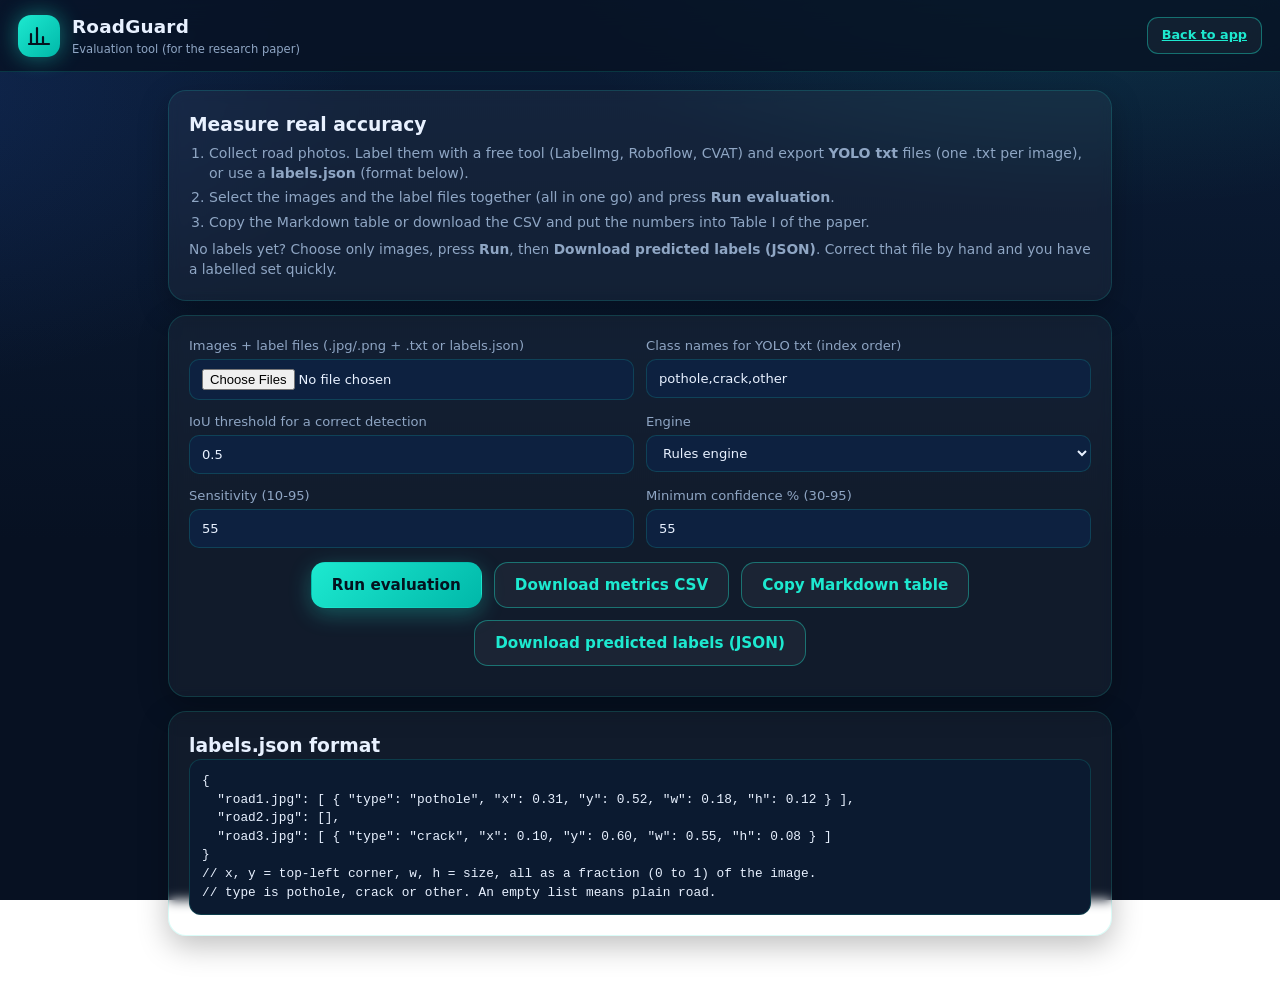
<file: evaluate.html>
<!doctype html>
<html lang="en">
<head>
<meta charset="utf-8">
<meta name="viewport" content="width=device-width, initial-scale=1">
<title>RoadGuard - Evaluation</title>
<link rel="stylesheet" href="style.css">
<style>
  table.res{width:100%;border-collapse:collapse;font-size:.88rem;margin-top:10px}
  table.res th,table.res td{border-bottom:1px solid rgba(255,255,255,.08);padding:8px 6px;text-align:right}
  table.res th:first-child,table.res td:first-child{text-align:left}
  table.res th{color:var(--muted);font-weight:600}
  .grid2{display:grid;gap:12px;grid-template-columns:1fr 1fr}
  label.f{display:block;font-size:.82rem;color:var(--muted)}
  label.f input,label.f select{width:100%;margin-top:4px;background:#0d2140;color:var(--text);border:1px solid var(--line);border-radius:10px;padding:9px 12px;font:inherit}
  pre{white-space:pre-wrap;background:#0b1a30;border:1px solid var(--line);border-radius:12px;padding:12px;font-size:.8rem;overflow:auto}
  .card{margin-bottom:14px}
  ol.how{padding-left:20px;font-size:.88rem;color:var(--muted)} ol.how li{margin:4px 0}
</style>
</head>
<body style="padding-bottom:20px">
<header class="topbar">
  <div class="brand"><div class="logo"><svg class="ic" viewBox="0 0 24 24"><path d="M4 20V10M10 20V4M16 20v-7M22 20H2" fill="none" stroke="currentColor"/></svg></div>
    <div><h1>RoadGuard</h1><p>Evaluation tool (for the research paper)</p></div></div>
  <a class="btn small ghost" href="index.html">Back to app</a>
</header>
<main>
  <div class="card">
    <h3>Measure real accuracy</h3>
    <ol class="how">
      <li>Collect road photos. Label them with a free tool (LabelImg, Roboflow, CVAT) and export <b>YOLO txt</b> files (one .txt per image), or use a <b>labels.json</b> (format below).</li>
      <li>Select the images and the label files together (all in one go) and press <b>Run evaluation</b>.</li>
      <li>Copy the Markdown table or download the CSV and put the numbers into Table I of the paper.</li>
    </ol>
    <p class="muted" style="margin-top:8px">No labels yet? Choose only images, press <b>Run</b>, then <b>Download predicted labels (JSON)</b>. Correct that file by hand and you have a labelled set quickly.</p>
  </div>

  <div class="card">
    <div class="grid2">
      <label class="f">Images + label files (.jpg/.png + .txt or labels.json)
        <input id="files" type="file" multiple accept="image/*,.txt,.json"></label>
      <label class="f">Class names for YOLO txt (index order)
        <input id="classes" value="pothole,crack,other"></label>
      <label class="f">IoU threshold for a correct detection
        <input id="iou" type="number" min="0.1" max="0.95" step="0.05" value="0.5"></label>
      <label class="f">Engine
        <select id="engine"><option value="rules">Rules engine</option><option value="model">Trained model (if loaded)</option></select></label>
      <label class="f">Sensitivity (10-95)
        <input id="sens" type="number" min="10" max="95" value="55"></label>
      <label class="f">Minimum confidence % (30-95)
        <input id="conf" type="number" min="30" max="95" value="55"></label>
    </div>
    <div class="actions" style="margin-top:14px">
      <button id="run" class="btn primary">Run evaluation</button>
      <button id="dlCsv" class="btn ghost" disabled>Download metrics CSV</button>
      <button id="dlMd" class="btn ghost" disabled>Copy Markdown table</button>
      <button id="dlPred" class="btn ghost" disabled>Download predicted labels (JSON)</button>
    </div>
    <div id="progress" class="muted" style="margin-top:10px"></div>
  </div>

  <div class="card" id="out" hidden>
    <h3>Results</h3>
    <div id="summary" class="muted"></div>
    <table class="res" id="tbl"></table>
    <h3 style="margin-top:18px">Image-level (damage / no damage)</h3>
    <table class="res" id="tbl2"></table>
  </div>

  <div class="card">
    <h3>labels.json format</h3>
    <pre>{
  "road1.jpg": [ { "type": "pothole", "x": 0.31, "y": 0.52, "w": 0.18, "h": 0.12 } ],
  "road2.jpg": [],
  "road3.jpg": [ { "type": "crack", "x": 0.10, "y": 0.60, "w": 0.55, "h": 0.08 } ]
}
// x, y = top-left corner, w, h = size, all as a fraction (0 to 1) of the image.
// type is pothole, crack or other. An empty list means plain road.</pre>
  </div>
</main>
<script src="detector.js"></script>
<script src="model.js"></script>
<script src="evaluate.js"></script>
</body>
</html>
</file>
<file: style.css>
:root{
  --bg:#071122; --bg2:#0b1d38; --card:rgba(255,255,255,.045); --line:rgba(29,233,208,.16);
  --tq:#1de9d0; --tq2:#00b8a9; --text:#e8f1ff; --muted:#8fa6c4;
  --danger:#ff5d73; --warn:#ffb84d; --ok:#34d399; --r:18px;
}
*{box-sizing:border-box;margin:0;padding:0;-webkit-tap-highlight-color:transparent}
html{scroll-behavior:smooth}
body{
  font-family:system-ui,-apple-system,"Segoe UI",Roboto,sans-serif;color:var(--text);
  background:radial-gradient(1000px 500px at 85% -10%,rgba(29,233,208,.14),transparent 60%),
             radial-gradient(800px 500px at -10% 10%,rgba(40,90,200,.18),transparent 60%),
             linear-gradient(180deg,var(--bg2),var(--bg) 60%);
  background-attachment:fixed;min-height:100vh;line-height:1.45;
  padding-bottom:calc(88px + env(safe-area-inset-bottom));
}
.ic{width:1.25em;height:1.25em;fill:none;stroke:currentColor;stroke-width:2;stroke-linecap:round;stroke-linejoin:round;flex:none}
.ic.big{width:34px;height:34px}

/* header */
.topbar{display:flex;align-items:center;justify-content:space-between;gap:12px;padding:14px 18px;padding-top:calc(14px + env(safe-area-inset-top));
  position:sticky;top:0;z-index:20;background:rgba(7,17,34,.78);backdrop-filter:blur(14px);border-bottom:1px solid var(--line)}
.brand{display:flex;align-items:center;gap:12px}
.logo{width:42px;height:42px;border-radius:13px;display:grid;place-items:center;color:#04121f;
  background:linear-gradient(135deg,var(--tq),var(--tq2));box-shadow:0 0 22px rgba(29,233,208,.45)}
.logo .ic{width:24px;height:24px;stroke-width:2.2}
.brand h1{font-size:1.15rem;letter-spacing:.2px}
.brand h1 span{color:var(--tq)}
.brand p{font-size:.72rem;color:var(--muted)}
.warn-btn{display:flex;align-items:center;gap:8px;border:1px solid var(--line);background:var(--card);color:var(--text);
  padding:9px 14px;border-radius:999px;font-weight:600;font-size:.82rem;cursor:pointer;transition:.2s}
.warn-btn.on{color:var(--tq);border-color:rgba(29,233,208,.5);box-shadow:0 0 14px rgba(29,233,208,.18)}
.warn-btn:not(.on){color:var(--warn);border-color:rgba(255,184,77,.45)}

/* nav */
.tabs{position:fixed;left:0;right:0;bottom:0;z-index:30;display:flex;justify-content:space-around;
  padding:8px 10px calc(8px + env(safe-area-inset-bottom));background:rgba(7,17,34,.92);backdrop-filter:blur(16px);border-top:1px solid var(--line)}
.tabs button{flex:1;display:flex;flex-direction:column;align-items:center;gap:3px;background:none;border:0;color:var(--muted);
  font-size:.7rem;font-weight:600;padding:7px 4px;border-radius:12px;cursor:pointer;transition:.2s}
.tabs button .ic{width:22px;height:22px}
.tabs button.active{color:var(--tq);background:rgba(29,233,208,.1)}

main{max-width:980px;margin:0 auto;padding:18px}
.view{display:none;animation:fade .3s ease}
.view.active{display:block}
@keyframes fade{from{opacity:0;transform:translateY(6px)}to{opacity:1;transform:none}}

.card{background:var(--card);border:1px solid var(--line);border-radius:var(--r);padding:20px;backdrop-filter:blur(6px);box-shadow:0 10px 30px rgba(0,0,0,.25)}

/* stats */
.stats{display:grid;grid-template-columns:repeat(4,1fr);gap:10px;margin-bottom:16px}
.stat{background:var(--card);border:1px solid var(--line);border-radius:14px;padding:12px 10px;text-align:center}
.stat b{display:block;font-size:1.45rem;color:var(--tq)}
.stat.pot b{color:var(--danger)}
.stat.crk b{color:var(--warn)}
.stat:last-child b{font-size:1rem;line-height:2.1}
.stat span{font-size:.7rem;color:var(--muted)}

/* dropzone */
.dropzone{text-align:center;padding:30px 20px;border-style:dashed;border-width:2px;border-color:rgba(29,233,208,.35);transition:.2s}
.dropzone.drag{background:rgba(29,233,208,.1);border-color:var(--tq)}
.dropzone h2{margin:12px 0 6px;font-size:1.3rem}
.dropzone p{color:var(--muted);max-width:480px;margin:0 auto 18px;font-size:.92rem}
.pulse{width:72px;height:72px;border-radius:50%;margin:0 auto;display:grid;place-items:center;color:var(--tq);
  background:rgba(29,233,208,.1);border:1px solid rgba(29,233,208,.4);animation:pulse 2.4s infinite}
@keyframes pulse{0%{box-shadow:0 0 0 0 rgba(29,233,208,.45)}70%{box-shadow:0 0 0 20px rgba(29,233,208,0)}100%{box-shadow:0 0 0 0 rgba(29,233,208,0)}}
.actions{display:flex;gap:12px;justify-content:center;flex-wrap:wrap}
.actions.center{margin-top:14px}
.hint{display:block;margin-top:14px;color:var(--muted);font-size:.76rem}
.hint.center{text-align:center}

/* buttons */
.btn{display:inline-flex;align-items:center;justify-content:center;gap:9px;border:1px solid transparent;border-radius:14px;padding:13px 20px;
  font-weight:700;font-size:.95rem;cursor:pointer;transition:.18s;color:var(--text);background:var(--card);user-select:none;font-family:inherit}
.btn:active{transform:scale(.97)}
.btn.primary{background:linear-gradient(135deg,var(--tq),var(--tq2));color:#04121f;box-shadow:0 6px 22px rgba(29,233,208,.3)}
.btn.primary:hover{box-shadow:0 8px 28px rgba(29,233,208,.5)}
.btn.ghost{border-color:rgba(29,233,208,.4);color:var(--tq)}
.btn.ghost:hover{background:rgba(29,233,208,.1)}
.btn.danger{border-color:rgba(255,93,115,.5);color:var(--danger)}
.btn.danger:hover{background:rgba(255,93,115,.12)}
.btn.small{padding:8px 14px;font-size:.8rem;border-radius:11px}
.btn.stop{background:linear-gradient(135deg,#ff5d73,#e0364f);color:#fff;box-shadow:0 6px 22px rgba(255,93,115,.3)}

/* progress */
.progress{margin-top:14px;padding:14px 18px}
.bar{height:8px;background:rgba(255,255,255,.08);border-radius:99px;overflow:hidden;margin-bottom:8px}
.bar i{display:block;height:100%;width:0;background:linear-gradient(90deg,var(--tq2),var(--tq));transition:width .25s}
.progress span{font-size:.82rem;color:var(--muted)}

/* section heads */
.section-head{display:flex;justify-content:space-between;align-items:flex-end;gap:12px;margin:22px 2px 12px}
.section-head h3{font-size:1.1rem}
.section-head p{font-size:.8rem;color:var(--muted)}

/* results */
.grid{display:grid;grid-template-columns:repeat(auto-fill,minmax(290px,1fr));gap:14px}
.result{padding:0;overflow:hidden;animation:fade .35s ease}
.result canvas{display:block;width:100%;height:auto;background:#000}
.result .meta{padding:14px 16px}
.result .top{display:flex;justify-content:space-between;align-items:flex-start;gap:10px;margin-bottom:10px}
.result .name{font-weight:600;font-size:.9rem;word-break:break-all}
.result .when{font-size:.72rem;color:var(--muted)}
.icon-btn{background:none;border:1px solid rgba(255,93,115,.4);color:var(--danger);border-radius:10px;padding:7px;cursor:pointer;display:grid;place-items:center;transition:.15s}
.icon-btn:hover{background:rgba(255,93,115,.14)}
.verdict{display:flex;align-items:center;gap:8px;font-weight:700;font-size:.9rem;margin-bottom:8px}
.verdict.ok{color:var(--ok)}
.verdict.bad{color:var(--danger)}
.chips{display:flex;flex-wrap:wrap;gap:6px}
.chip{font-size:.72rem;font-weight:700;padding:4px 10px;border-radius:99px;border:1px solid}
.chip.pothole{color:var(--danger);border-color:rgba(255,93,115,.5);background:rgba(255,93,115,.1)}
.chip.crack{color:var(--tq);border-color:rgba(29,233,208,.5);background:rgba(29,233,208,.1)}
.chip.sev{color:var(--muted);border-color:rgba(143,166,196,.35)}
.chip.sev.high{color:var(--danger);border-color:rgba(255,93,115,.5)}
.chip.sev.medium{color:var(--warn);border-color:rgba(255,184,77,.5)}

/* live */
.live-wrap{position:relative;border-radius:14px;overflow:hidden;background:#02070f;min-height:240px;border:1px solid var(--line)}
.live-wrap video{display:block;width:100%;height:auto;max-height:70vh;background:#000}
.live-wrap video:not([srcObject]){min-height:0}
#liveOverlay{position:absolute;inset:0;width:100%;height:100%;pointer-events:none}
.live-placeholder{position:absolute;inset:0;display:flex;flex-direction:column;gap:10px;align-items:center;justify-content:center;color:var(--muted);text-align:center;padding:20px}
.live-placeholder .ic{color:var(--tq)}
.live-status{position:absolute;left:12px;top:12px;padding:7px 14px;border-radius:99px;font-weight:700;font-size:.8rem;background:rgba(7,17,34,.8);color:var(--tq);border:1px solid rgba(29,233,208,.5)}
.live-status.alert{color:#fff;background:rgba(255,93,115,.9);border-color:var(--danger);animation:blink .7s infinite alternate}
@keyframes blink{to{opacity:.6}}
.live-card.on .live-placeholder{display:none}

/* history */
.list{display:flex;flex-direction:column;gap:10px}
.item{display:flex;gap:14px;align-items:center;background:var(--card);border:1px solid var(--line);border-radius:16px;padding:10px;animation:fade .3s ease}
.item img{width:96px;height:72px;object-fit:cover;border-radius:11px;background:#000;flex:none}
.item .info{flex:1;min-width:0}
.item .t{font-weight:600;font-size:.9rem;white-space:nowrap;overflow:hidden;text-overflow:ellipsis}
.item .d{font-size:.74rem;color:var(--muted);margin:2px 0 7px}
.empty{text-align:center;color:var(--muted)}

/* settings */
.settings{padding:6px 18px}
.row{display:flex;align-items:center;justify-content:space-between;gap:16px;padding:14px 0;border-bottom:1px solid rgba(255,255,255,.06);cursor:pointer}
.row:last-child{border-bottom:0}
.row b{display:block;font-size:.94rem}
.row small{display:block;color:var(--muted);font-size:.76rem;font-weight:400}
.row em{font-style:normal;color:var(--tq);margin-left:6px}
.row.col{flex-direction:column;align-items:stretch;gap:10px;cursor:default}
select{background:#0d2140;color:var(--text);border:1px solid var(--line);border-radius:10px;padding:9px 12px;font-size:.85rem;font-family:inherit}
input[type=range]{width:100%;accent-color:var(--tq);height:26px}
.switch{appearance:none;-webkit-appearance:none;width:50px;height:28px;border-radius:99px;background:#1b2f50;position:relative;cursor:pointer;transition:.2s;flex:none;border:1px solid var(--line)}
.switch::after{content:"";position:absolute;left:3px;top:3px;width:20px;height:20px;border-radius:50%;background:#8fa6c4;transition:.2s}
.switch:checked{background:rgba(29,233,208,.3);border-color:var(--tq)}
.switch:checked::after{left:25px;background:var(--tq);box-shadow:0 0 10px var(--tq)}

/* toast */
.toast{position:fixed;left:50%;bottom:calc(96px + env(safe-area-inset-bottom));transform:translate(-50%,20px);opacity:0;pointer-events:none;
  background:#0d2140;border:1px solid var(--tq);color:var(--text);padding:11px 18px;border-radius:14px;font-size:.86rem;font-weight:600;z-index:60;
  transition:.25s;max-width:90vw;text-align:center;box-shadow:0 10px 30px rgba(0,0,0,.4)}
.toast.show{opacity:1;transform:translate(-50%,0)}

/* hero dashboard */
.hero{padding:22px 20px;margin-bottom:18px;background:linear-gradient(180deg,rgba(18,34,62,.9),rgba(10,22,42,.9));border-radius:26px}
.hero-top{display:flex;align-items:center;justify-content:space-between;gap:10px}
.hero-tag{display:flex;align-items:center;gap:9px;font-weight:800;letter-spacing:.6px;font-size:.95rem}
.hero-tag .ic{color:var(--tq);width:26px;height:26px}
.badge{font-size:.7rem;font-weight:800;letter-spacing:.5px;padding:5px 11px;border-radius:99px;color:var(--ok);background:rgba(52,211,153,.12);border:1px solid rgba(52,211,153,.35)}
.hero h2{font-size:clamp(1.7rem,6vw,2.4rem);margin:16px 0 4px;line-height:1.1;letter-spacing:-.3px}
.hero .sub{color:var(--muted);font-size:.88rem;margin-bottom:18px}
.tiles{display:grid;grid-template-columns:1fr 1fr;gap:12px;margin-bottom:14px}
.tile{display:flex;flex-direction:column;gap:3px;text-align:left;cursor:pointer;color:var(--text);font-family:inherit;
  background:linear-gradient(180deg,#1b3050,#162847);border:1px solid rgba(29,233,208,.18);border-radius:18px;padding:18px 16px;transition:.18s}
.tile:hover{border-color:var(--tq);box-shadow:0 0 22px rgba(29,233,208,.18)}
.tile:active{transform:scale(.97)}
.tile .ic{width:28px;height:28px;color:var(--tq);margin-bottom:12px}
.tile b{font-size:1.05rem}
.tile span{font-size:.82rem;color:var(--muted)}
.panel{background:linear-gradient(180deg,#1b3050,#162847);border:1px solid rgba(255,255,255,.06);border-radius:18px;padding:16px 18px;margin-top:12px}
.panel h4{font-size:1.02rem}
.ov-grid{display:grid;grid-template-columns:repeat(3,1fr);margin-top:12px}
.ov-grid b.n{display:block;font-size:2.1rem;line-height:1.1;color:var(--tq)}
.ov-grid b.n.pot{color:var(--danger)}
.ov-grid b.n.crk{color:var(--warn)}
.ov-grid span{font-size:.85rem;color:var(--muted)}
.ov-foot{margin-top:12px;font-size:.76rem;color:var(--muted)}
.al-top{display:flex;align-items:center;justify-content:space-between;gap:10px}
.state{font-size:.78rem;font-weight:800;padding:5px 12px;border-radius:99px}
.state.ok{color:var(--ok);background:rgba(52,211,153,.12);border:1px solid rgba(52,211,153,.35)}
.state.off{color:var(--warn);background:rgba(255,184,77,.12);border:1px solid rgba(255,184,77,.4)}
.state.alert{color:#fff;background:var(--danger);border:1px solid var(--danger);animation:blink .6s infinite alternate}
.alertbox p{margin-top:10px;font-size:.84rem;color:var(--muted)}
.alertbox.alert{border-color:var(--danger);box-shadow:0 0 24px rgba(255,93,115,.3)}

/* danger banner (live) */
.danger-banner{position:absolute;left:10px;right:10px;bottom:10px;display:flex;align-items:center;gap:14px;padding:14px 16px;border-radius:16px;
  color:#fff;background:rgba(224,54,79,.94);border:2px solid #fff3;box-shadow:0 8px 30px rgba(0,0,0,.5);animation:blink .55s infinite alternate}
.danger-banner[hidden]{display:none}
.danger-banner b{display:block;font-size:1.25rem;letter-spacing:.5px}
.danger-banner span{font-size:.85rem;opacity:.95}
.danger-banner.caution{background:rgba(214,140,20,.94)}
.chip.other{color:var(--warn);border-color:rgba(255,184,77,.5);background:rgba(255,184,77,.1)}

/* stop alarm button */
.stop-alarm{position:fixed;left:50%;transform:translateX(-50%);bottom:calc(92px + env(safe-area-inset-bottom));z-index:70;
  display:flex;align-items:center;gap:10px;border:2px solid rgba(255,255,255,.35);border-radius:999px;padding:16px 30px;
  font-size:1.05rem;font-weight:800;letter-spacing:.6px;color:#fff;font-family:inherit;cursor:pointer;white-space:nowrap;
  background:linear-gradient(135deg,#ff5d73,#e0364f);box-shadow:0 10px 30px rgba(0,0,0,.55);animation:ring 1.1s infinite}
.stop-alarm[hidden]{display:none}
.stop-alarm .ic{width:24px;height:24px}
.stop-alarm:active{transform:translateX(-50%) scale(.96)}
@keyframes ring{0%{box-shadow:0 0 0 0 rgba(255,93,115,.7),0 10px 30px rgba(0,0,0,.55)}100%{box-shadow:0 0 0 22px rgba(255,93,115,0),0 10px 30px rgba(0,0,0,.55)}}
body.alarm-on .toast{bottom:calc(170px + env(safe-area-inset-bottom))}

/* desktop */
@media (min-width:820px){
  body{padding-bottom:30px}
  .tabs{position:sticky;top:71px;bottom:auto;max-width:560px;margin:14px auto 0;border:1px solid var(--line);border-radius:18px;padding:6px;
    background:rgba(7,17,34,.85)}
  .tabs button{flex-direction:row;justify-content:center;gap:8px;font-size:.85rem}
  .toast{bottom:30px}
}
@media (max-width:480px){
  .stat b{font-size:1.2rem}
  .warn-btn span{display:none}
  .warn-btn{padding:10px}
  .item img{width:78px;height:60px}
}

/* ---- v10: insights, location links ---- */
.item .d a.loc{color:var(--tq);text-decoration:none}
.item .d a.loc:hover{text-decoration:underline}
#insightsBody .card{margin-bottom:14px}
#insightsBody h4{font-size:1rem;margin-bottom:10px}
#insightsBody h4 small{font-weight:400;color:var(--muted);font-size:.74rem}
.sum-grid{display:grid;grid-template-columns:repeat(3,1fr);gap:14px 6px;text-align:center}
.sum-grid b{display:block;font-size:1.7rem;line-height:1.1}
.sum-grid b.r{color:var(--danger)}.sum-grid b.w{color:var(--warn)}.sum-grid b.t{color:var(--tq)}
.sum-grid span{font-size:.78rem;color:var(--muted)}
.two{display:grid;grid-template-columns:1fr;gap:14px}
.two .card{margin-bottom:0!important}
@media (min-width:700px){.two{grid-template-columns:1fr 1fr}.sum-grid{grid-template-columns:repeat(6,1fr)}}
.bar-row{display:grid;grid-template-columns:70px 1fr 34px;gap:10px;align-items:center;margin:9px 0;font-size:.85rem}
.bar-row .bt{height:12px;border-radius:99px;background:rgba(255,255,255,.07);overflow:hidden}
.bar-row .bt i{display:block;height:100%;border-radius:99px;min-width:2px}
.bar-row b{text-align:right}
.days{display:flex;gap:8px;align-items:flex-end;height:150px}
.day{flex:1;display:flex;flex-direction:column;align-items:center;justify-content:flex-end;height:100%;gap:4px;font-size:.72rem;color:var(--muted)}
.day i{display:block;width:100%;max-width:38px;background:linear-gradient(180deg,var(--danger),#a03348);border-radius:8px 8px 3px 3px;min-height:2px}
.day b{color:var(--text);font-size:.8rem}
#mapCanvas{width:100%;height:auto;border-radius:14px;border:1px solid var(--line);display:block}
.hot{display:flex;gap:12px;align-items:center;padding:10px 0;border-bottom:1px solid rgba(255,255,255,.06)}
.hot:last-child{border-bottom:0}
.hot .rank{width:30px;height:30px;border-radius:50%;display:grid;place-items:center;background:rgba(255,93,115,.15);color:var(--danger);font-weight:700;flex:none}
.hot div{flex:1;min-width:0}.hot small{display:block;color:var(--muted);font-size:.74rem}
.muted{color:var(--muted);font-size:.86rem}

/* ---- v11: live GPS status ---- */
.gps-status{position:absolute;left:10px;bottom:10px;z-index:3;font-size:.74rem;font-weight:600;padding:5px 11px;border-radius:99px;background:rgba(7,17,34,.82);border:1px solid var(--line);color:var(--muted);max-width:92%}
.gps-status.ok{color:var(--ok);border-color:rgba(52,211,153,.5)}
.gps-status.denied,.gps-status.off{color:var(--danger);border-color:rgba(255,93,115,.5)}

/* ---- v12: rain mode, water-filled chip, report to authority ---- */
.chip.wet{color:#5ab8ff;border-color:rgba(90,184,255,.5);background:rgba(90,184,255,.1)}
.btn.rain{border-color:rgba(90,184,255,.5);color:#5ab8ff}
.btn.rain.on{background:linear-gradient(135deg,#5ab8ff,#2d7fd3);color:#04121f;border-color:transparent}
.rp-btn{margin-top:10px}
.toast{z-index:120}
.modal{position:fixed;inset:0;z-index:90;background:rgba(2,7,15,.75);backdrop-filter:blur(4px);display:flex;align-items:flex-end;justify-content:center}
.modal[hidden]{display:none}
.modal-box{width:100%;max-width:640px;max-height:92vh;overflow:auto;background:#0b1d38;border:1px solid var(--line);border-radius:22px 22px 0 0;padding:18px;animation:fade .25s ease}
@media (min-width:700px){.modal{align-items:center;padding:20px}.modal-box{border-radius:22px}}
.modal-head{display:flex;justify-content:space-between;align-items:center;margin-bottom:12px}
.modal-box > img{display:block;width:100%;max-height:220px;object-fit:contain;background:#000;border-radius:12px;margin-bottom:12px}
.modal-box > img[hidden]{display:none}
.rp-grid{display:grid;grid-template-columns:1fr 1fr;gap:10px;margin-bottom:10px}
.rp-grid .full,.rp-f.full{grid-column:1/-1}
.rp-f{display:block;font-size:.78rem;color:var(--muted)}
.rp-f input,.rp-f textarea{width:100%;margin-top:4px;background:#0d2140;color:var(--text);border:1px solid var(--line);border-radius:10px;padding:9px 12px;font:inherit;font-size:.88rem}
.rp-f textarea{resize:vertical;min-height:170px;line-height:1.4}
.rp-actions{display:flex;flex-wrap:wrap;gap:8px;margin-top:12px}
.rp-actions [hidden]{display:none}
body.modal-open{overflow:hidden}
@media (max-width:480px){.rp-grid{grid-template-columns:1fr}}
</file>
